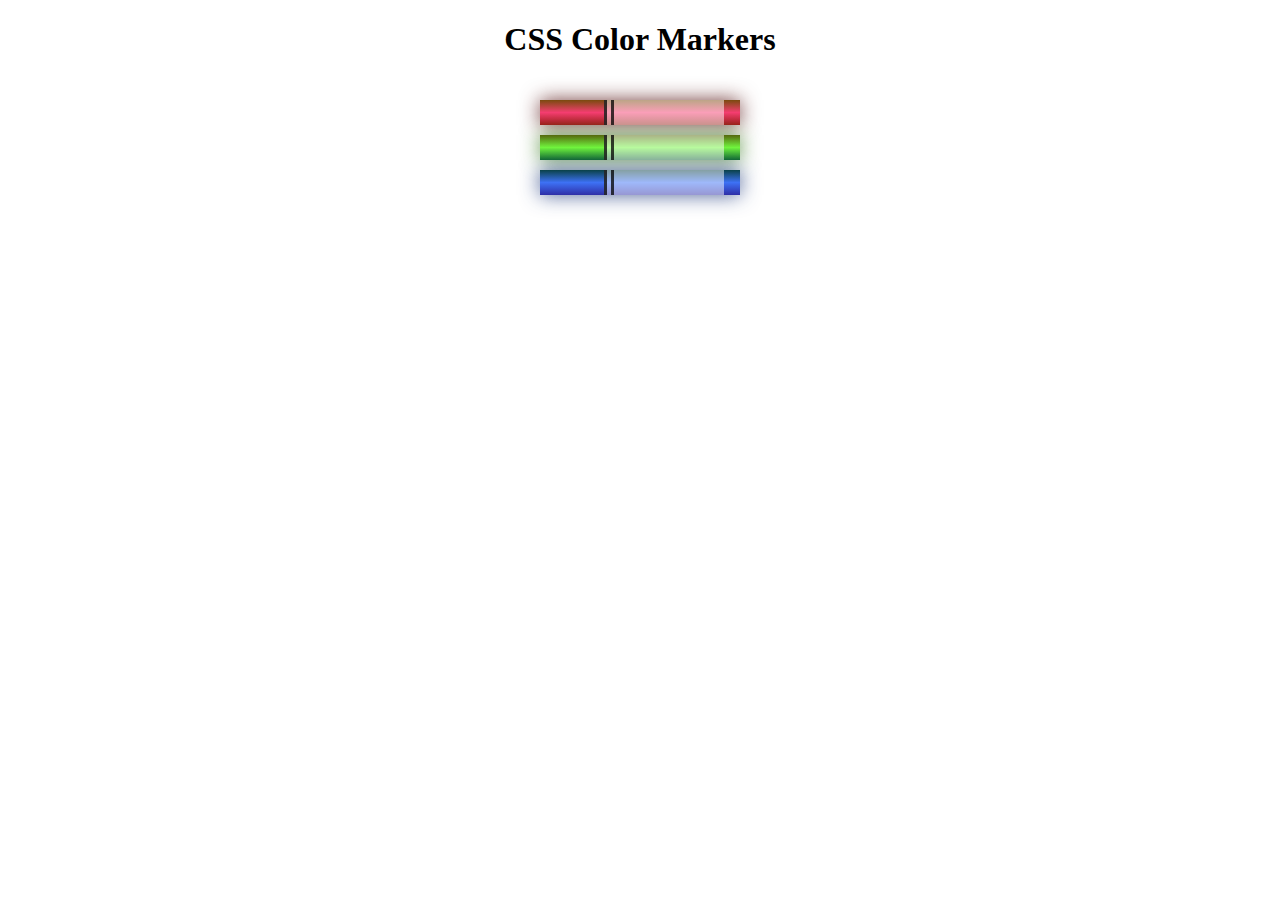
<file: HTML_CSS/css_color_marker/index.html>
<!DOCTYPE html>
<html lang="en">
  <head>
    <meta charset="utf-8">
    <meta name="viewport" content="width=device-width, initial-scale=1.0">
    <title>Colored Markers</title>
    <link rel="stylesheet" href="styles.css">
  </head>
  <body>
    <h1>CSS Color Markers</h1>
    <div class="container">
      <div class="marker red">
        <div class="cap"></div>
        <div class="sleeve"></div>
      </div>
      <div class="marker green">
        <div class="cap"></div>
        <div class="sleeve"></div>
      </div>
      <div class="marker blue">
        <div class="cap"></div>
        <div class="sleeve"></div>
      </div>
    </div>
  </body>
</html>
</file>
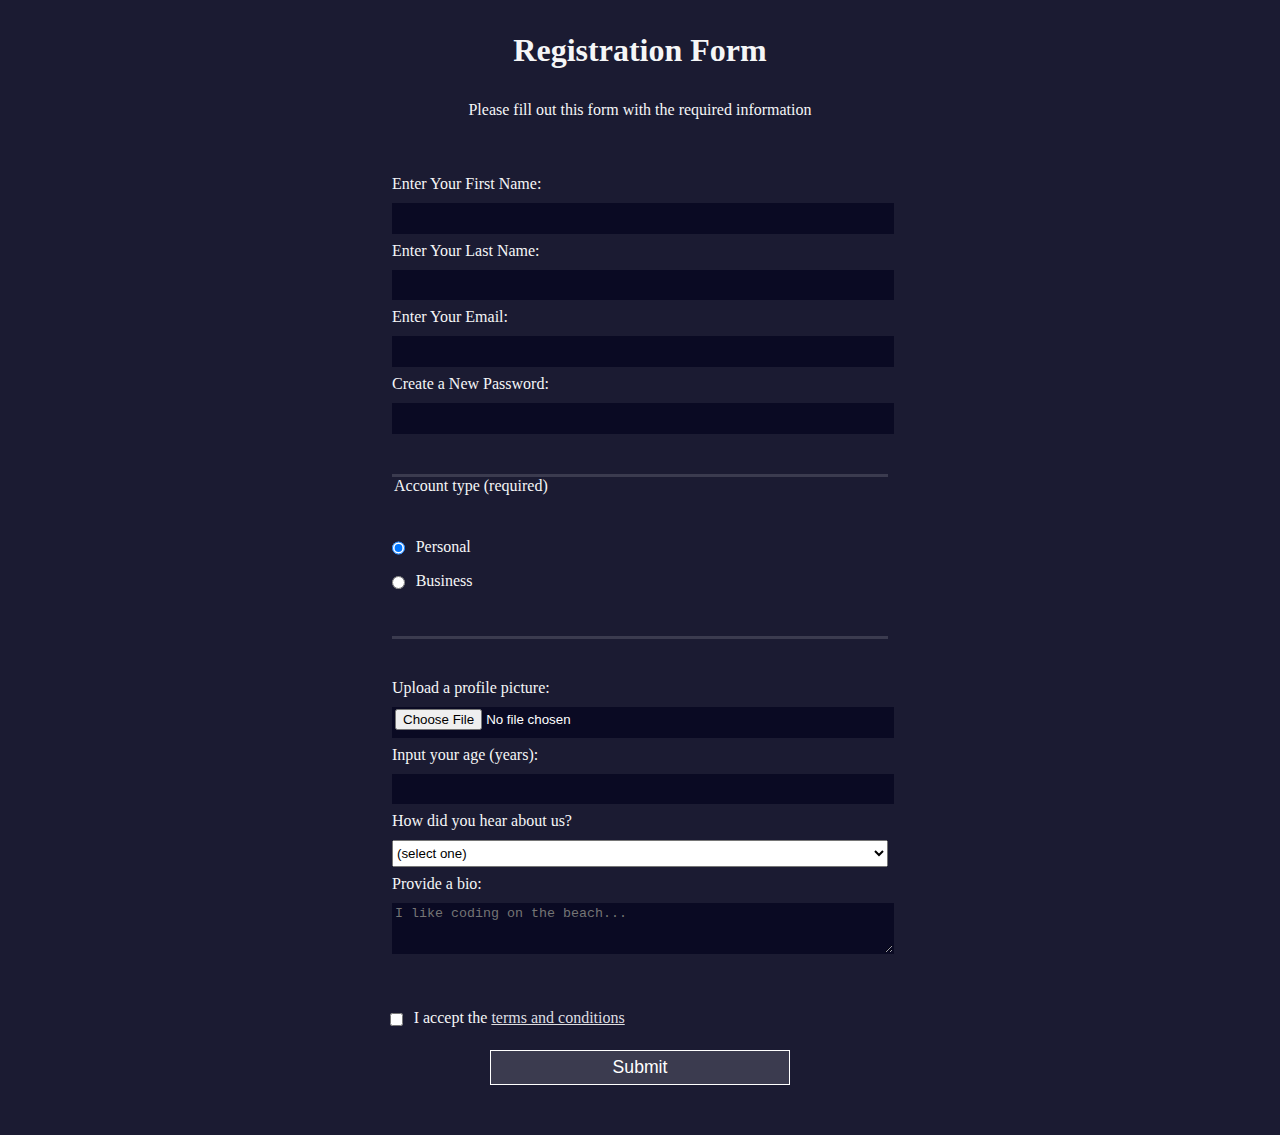
<file: HTML_CSS/registration_form/index.html>
<!DOCTYPE html>
<html lang="en">
  <head>
    <meta charset="UTF-8">
    <title>Registration Form</title>
    <link rel="stylesheet" href="styles.css" />
  </head>
  <body>
    <h1>Registration Form</h1>
    <p>Please fill out this form with the required information</p>
    <form method="post" action='https://register-demo.freecodecamp.org'>
      <fieldset>
        <label for="first-name">Enter Your First Name: <input id="first-name" name="first-name" type="text" required /></label>
        <label for="last-name">Enter Your Last Name: <input id="last-name" name="last-name" type="text" required /></label>
        <label for="email">Enter Your Email: <input id="email" name="email" type="email" required /></label>
        <label for="new-password">Create a New Password: <input id="new-password" name="new-password" type="password" pattern="[a-z0-5]{8,}" required /></label>
      </fieldset>
      <fieldset>
        <legend>Account type (required)</legend>
        <label for="personal-account"><input id="personal-account" type="radio" name="account-type" class="inline" checked /> Personal</label>
        <label for="business-account"><input id="business-account" type="radio" name="account-type" class="inline" /> Business</label>
      </fieldset>
      <fieldset>
        <label for="profile-picture">Upload a profile picture: <input id="profile-picture" type="file" name="file" /></label>
        <label for="age">Input your age (years): <input id="age" type="number" name="age" min="13" max="120" /></label>
        <label for="referrer">How did you hear about us?
          <select id="referrer" name="referrer">
            <option value="">(select one)</option>
            <option value="1">freeCodeCamp News</option>
            <option value="2">freeCodeCamp YouTube Channel</option>
            <option value="3">freeCodeCamp Forum</option>
            <option value="4">Other</option>
          </select>
        </label>
        <label for="bio">Provide a bio:
          <textarea id="bio" name="bio" rows="3" cols="30" placeholder="I like coding on the beach..."></textarea>
        </label>
      </fieldset>
      <label for="terms-and-conditions">
        <input class="inline" id="terms-and-conditions" type="checkbox" required name="terms-and-conditions" /> I accept the <a href="https://www.freecodecamp.org/news/terms-of-service/">terms and conditions</a>
      </label>
      <input type="submit" value="Submit" />
    </form>
  </body>
</html>
</file>
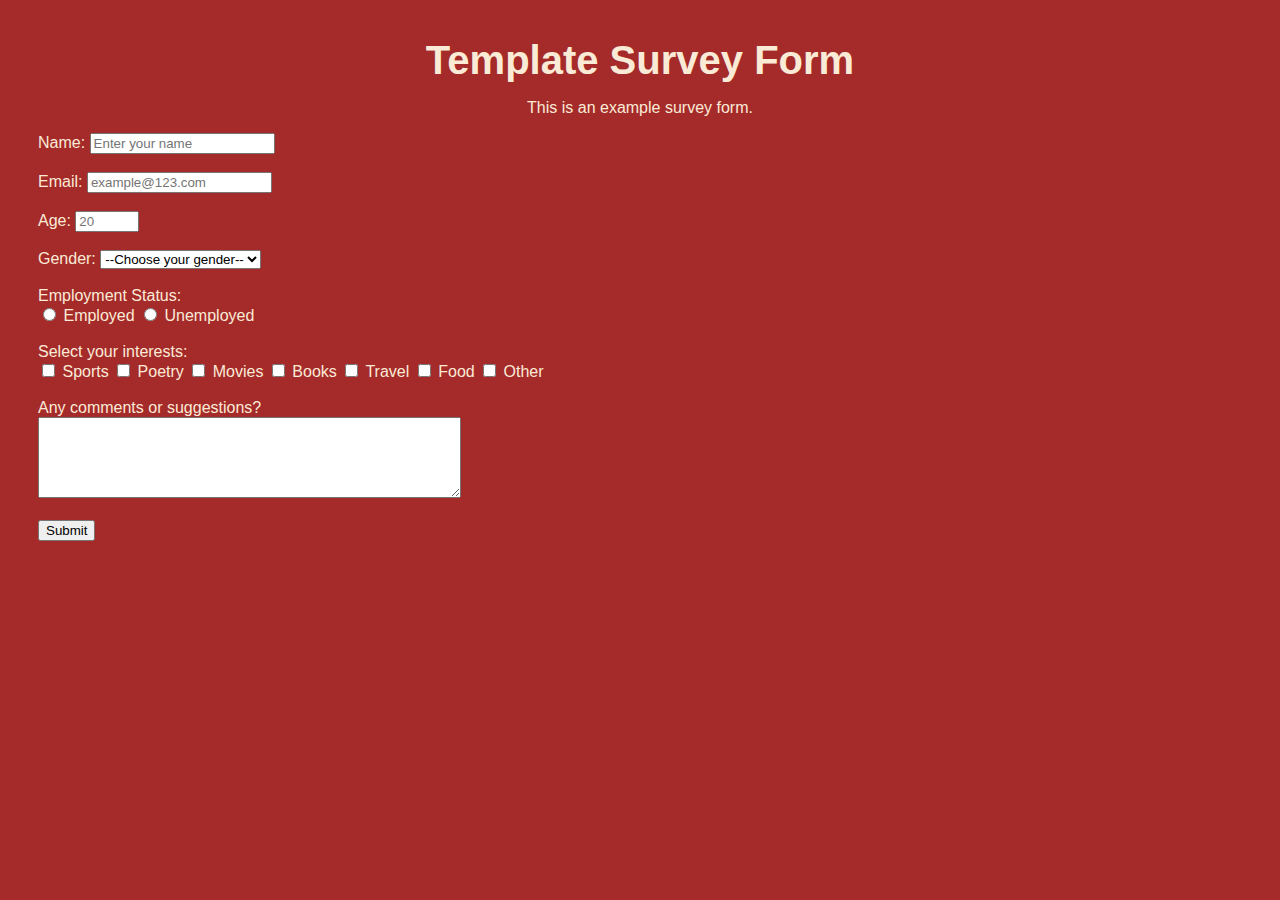
<file: HTML_CSS/template_survey/index.html>
<!DOCTYPE html>
<html lang="en">
  <head>
    <meta charset="utf-8" />
    <title>Template Survey Form</title>
    <link rel="stylesheet" href="styles.css" />
  </head>
  <body>
    <!-- Title and description -->
    <h1 id="title">Template Survey Form</h1>
    <p id="description">This is an example survey form.</p>

    <!-- Survey form -->
    <form id="survey-form" class="form">
      <!-- Name field -->
      <label id="name-label" for="name"
        >Name:
        <input
          id="name"
          type="text"
          name="name"
          placeholder="Enter your name"
          required
        /> </label
      ><br /><br />

      <!-- Email field -->
      <label id="email-label" for="email"
        >Email:
        <input
          id="email"
          type="email"
          name="email"
          pattern="\w+@\w+.\w+"
          placeholder="example@123.com"
          required
        /> </label
      ><br /><br />

      <!-- Age field -->
      <label id="number-label" for="number"
        >Age:
        <input
          id="number"
          type="number"
          pattern="\d+"
          min="10"
          max="120"
          placeholder="20"
        /> </label
      ><br /><br />

      <!-- Gender dropdown -->
      <label for="dropdown"
        >Gender:
        <select name="gender" id="dropdown">
          <option value="">--Choose your gender--</option>
          <option value="male">Male</option>
          <option value="female">Female</option>
        </select> </label
      ><br /><br />

      <!-- Employment status radio buttons -->
      <label
        >Employment Status:<br />
        <input
          id="employed"
          type="radio"
          name="employed-unemployed"
          value="employed"
        />
        <label for="employed">Employed</label>
        <input
          id="unemployed"
          type="radio"
          name="employed-unemployed"
          value="unemployed"
        />
        <label for="unemployed">Unemployed</label> </label
      ><br /><br />

      <!-- Interests checkboxes -->
      <label
        >Select your interests:<br />
        <input id="sports" type="checkbox" name="interests" value="sports" />
        <label for="sports">Sports</label>
        <input id="poetry" type="checkbox" name="interests" value="music" />
        <label for="poetry">Poetry</label>

        <input id="movies" type="checkbox" name="interests" value="movies" />
        <label for="movies">Movies</label>
        <input id="books" type="checkbox" name="interests" value="books" />
        <label for="books">Books</label>

        <input id="travel" type="checkbox" name="interests" value="travel" />
        <label for="travel">Travel</label>
        <input id="food" type="checkbox" name="interests" value="food" />
        <label for="food">Food</label>
        <input id="other" type="checkbox" name="interests" value="other" />
        <label for="other">Other</label> </label
      ><br /><br />

      <!-- Comments textarea -->
      <label for="comment">Any comments or suggestions?</label><br />
      <textarea id="comment" name="comment" rows="5" cols="50"></textarea>
      <br /><br />

      <button id="submit" type="submit">Submit</button>
    </form>
  </body>
</html>
</file>
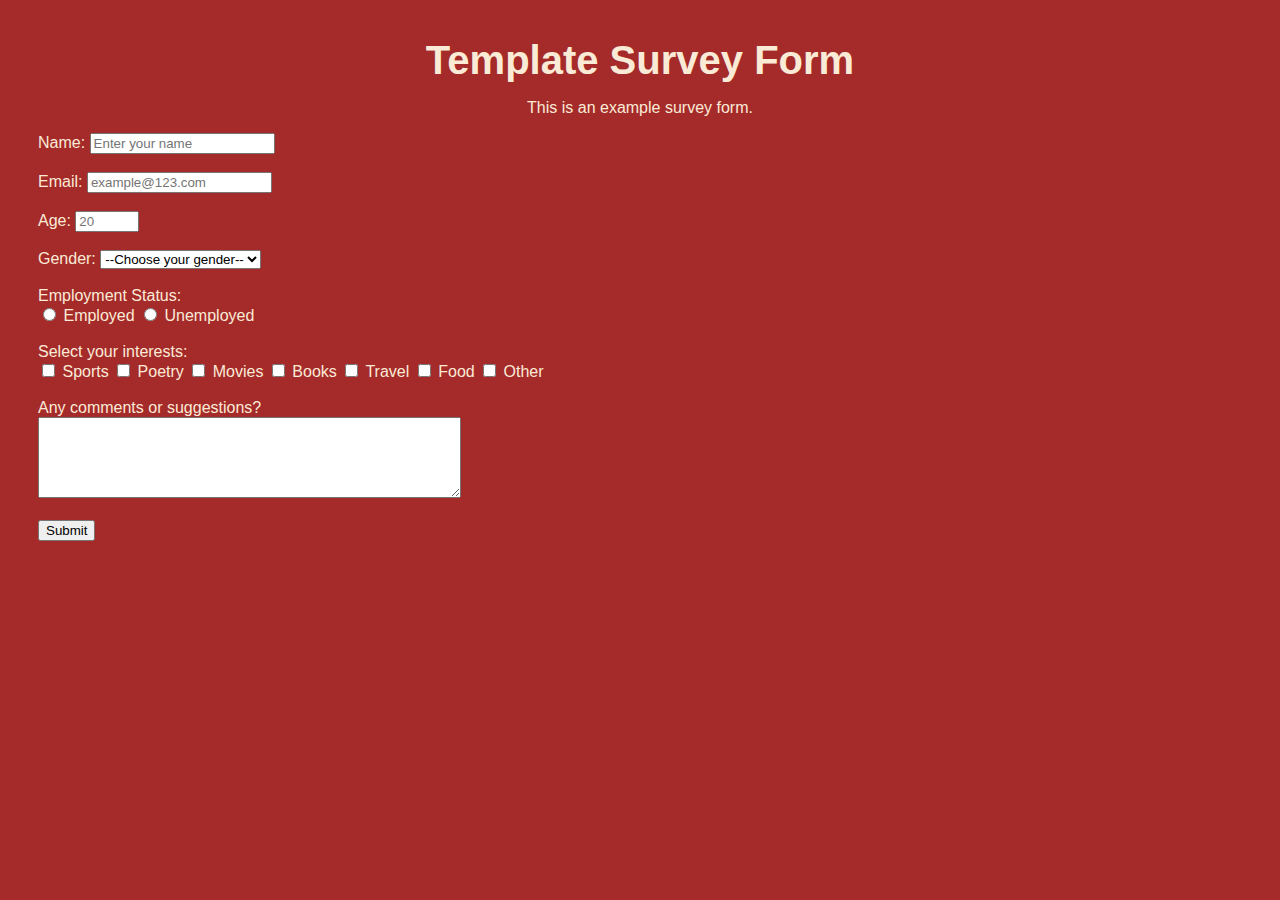
<file: template_survey.html>
<!DOCTYPE html>
<html lang="en">
  <head>
    <meta charset="utf-8" />
    <title>Template Survey Form</title>
    <link rel="stylesheet" href="survey_styles.css" />
  </head>
  <body>
    <!-- Title and description -->
    <h1 id="title">Template Survey Form</h1>
    <p id="description">This is an example survey form.</p>

    <!-- Survey form -->
    <form id="survey-form" class="form">
      <!-- Name field -->
      <label id="name-label" for="name"
        >Name:
        <input
          id="name"
          type="text"
          name="name"
          placeholder="Enter your name"
          required
        /> </label
      ><br /><br />

      <!-- Email field -->
      <label id="email-label" for="email"
        >Email:
        <input
          id="email"
          type="email"
          name="email"
          pattern="\w+@\w+.\w+"
          placeholder="example@123.com"
          required
        /> </label
      ><br /><br />

      <!-- Age field -->
      <label id="number-label" for="number"
        >Age:
        <input
          id="number"
          type="number"
          pattern="\d+"
          min="10"
          max="120"
          placeholder="20"
        /> </label
      ><br /><br />

      <!-- Gender dropdown -->
      <label for="dropdown"
        >Gender:
        <select name="gender" id="dropdown">
          <option value="">--Choose your gender--</option>
          <option value="male">Male</option>
          <option value="female">Female</option>
        </select> </label
      ><br /><br />

      <!-- Employment status radio buttons -->
      <label
        >Employment Status:<br />
        <input
          id="employed"
          type="radio"
          name="employed-unemployed"
          value="employed"
        />
        <label for="employed">Employed</label>
        <input
          id="unemployed"
          type="radio"
          name="employed-unemployed"
          value="unemployed"
        />
        <label for="unemployed">Unemployed</label> </label
      ><br /><br />

      <!-- Interests checkboxes -->
      <label
        >Select your interests:<br />
        <input id="sports" type="checkbox" name="interests" value="sports" />
        <label for="sports">Sports</label>
        <input id="poetry" type="checkbox" name="interests" value="music" />
        <label for="poetry">Poetry</label>

        <input id="movies" type="checkbox" name="interests" value="movies" />
        <label for="movies">Movies</label>
        <input id="books" type="checkbox" name="interests" value="books" />
        <label for="books">Books</label>

        <input id="travel" type="checkbox" name="interests" value="travel" />
        <label for="travel">Travel</label>
        <input id="food" type="checkbox" name="interests" value="food" />
        <label for="food">Food</label>
        <input id="other" type="checkbox" name="interests" value="other" />
        <label for="other">Other</label> </label
      ><br /><br />

      <!-- Comments textarea -->
      <label for="comment">Any comments or suggestions?</label><br />
      <textarea id="comment" name="comment" rows="5" cols="50"></textarea>
      <br /><br />

      <button id="submit" type="submit">Submit</button>
    </form>
  </body>
</html>
</file>
<file: HTML_CSS/css_color_marker/styles.css>
h1 {
  text-align: center;
}

.container {
  background-color: rgb(255, 255, 255);
  padding: 10px 0;
}

.marker {
  width: 200px;
  height: 25px;
  margin: 10px auto;
}

.cap {
  width: 60px;
  height: 25px;
}

.sleeve {
  width: 110px;
  height: 25px;
  background-color: rgba(255, 255, 255, 0.5);
  border-left: 10px double rgba(0, 0, 0, 0.75);
}

.cap,
.sleeve {
  display: inline-block;
}

.red {
  background: linear-gradient(
    rgb(122, 74, 14),
    rgb(245, 62, 113),
    rgb(162, 27, 27)
  );
  box-shadow: 0 0 20px 0 rgba(83, 14, 14, 0.8);
}

.green {
  background: linear-gradient(#55680d, #71f53e, #116c31);
  box-shadow: 0 0 20px 0 #3b7e20cc;
}

.blue {
  background: linear-gradient(
    hsl(186, 76%, 16%),
    hsl(223, 90%, 60%),
    hsl(240, 56%, 42%)
  );
  box-shadow: 0 0 20px 0 hsla(223, 59%, 31%, 0.8);
}
</file>
<file: HTML_CSS/registration_form/styles.css>
body {
  width: 100%;
  height: 100vh;
  margin: 0;
  background-color: #1b1b32;
  color: #f5f6f7;
  font-family: Tahoma;
  font-size: 16px;
}

h1, p {
  margin: 1em auto;
  text-align: center;
}

form {
  width: 60vw;
  max-width: 500px;
  min-width: 300px;
  margin: 0 auto;
  padding-bottom: 2em;
}

fieldset {
  border: none;
  padding: 2rem 0;
  border-bottom: 3px solid #3b3b4f;
}

fieldset:last-of-type {
  border-bottom: none;
}

label {
  display: block;
  margin: 0.5rem 0;
}

input,
textarea,
select {
  margin: 10px 0 0 0;
  width: 100%;
  min-height: 2em;
}

input, textarea {
  background-color: #0a0a23;
  border: 1px solid #0a0a23;
  color: #ffffff;
}

.inline {
  width: unset;
  margin: 0 0.5em 0 0;
  vertical-align: middle;
}

input[type="submit"] {
  display: block;
  width: 60%;
  margin: 1em auto;
  height: 2em;
  font-size: 1.1rem;
  background-color: #3b3b4f;
  border-color: white;
  min-width: 300px;
}

input[type="file"] {
  padding: 1px 2px;
}

.inline{
  display: inline; 
}

a {
  color: #dfdfe2;
}
</file>
<file: HTML_CSS/template_survey/styles.css>
body {
  background-color: brown;
  font-family: sans-serif;
  padding: 30px;
  color: antiquewhite;
}

h1 {
  font-size: 40px;
  margin-top: 0;
  margin-bottom: 15px;
}

h1,
p {
  text-align: center;
}
</file>
<file: survey_styles.css>
body {
  background-color: brown;
  font-family: sans-serif;
  padding: 30px;
  color: antiquewhite;
}

h1 {
  font-size: 40px;
  margin-top: 0;
  margin-bottom: 15px;
}

h1,
p {
  text-align: center;
}
</file>
